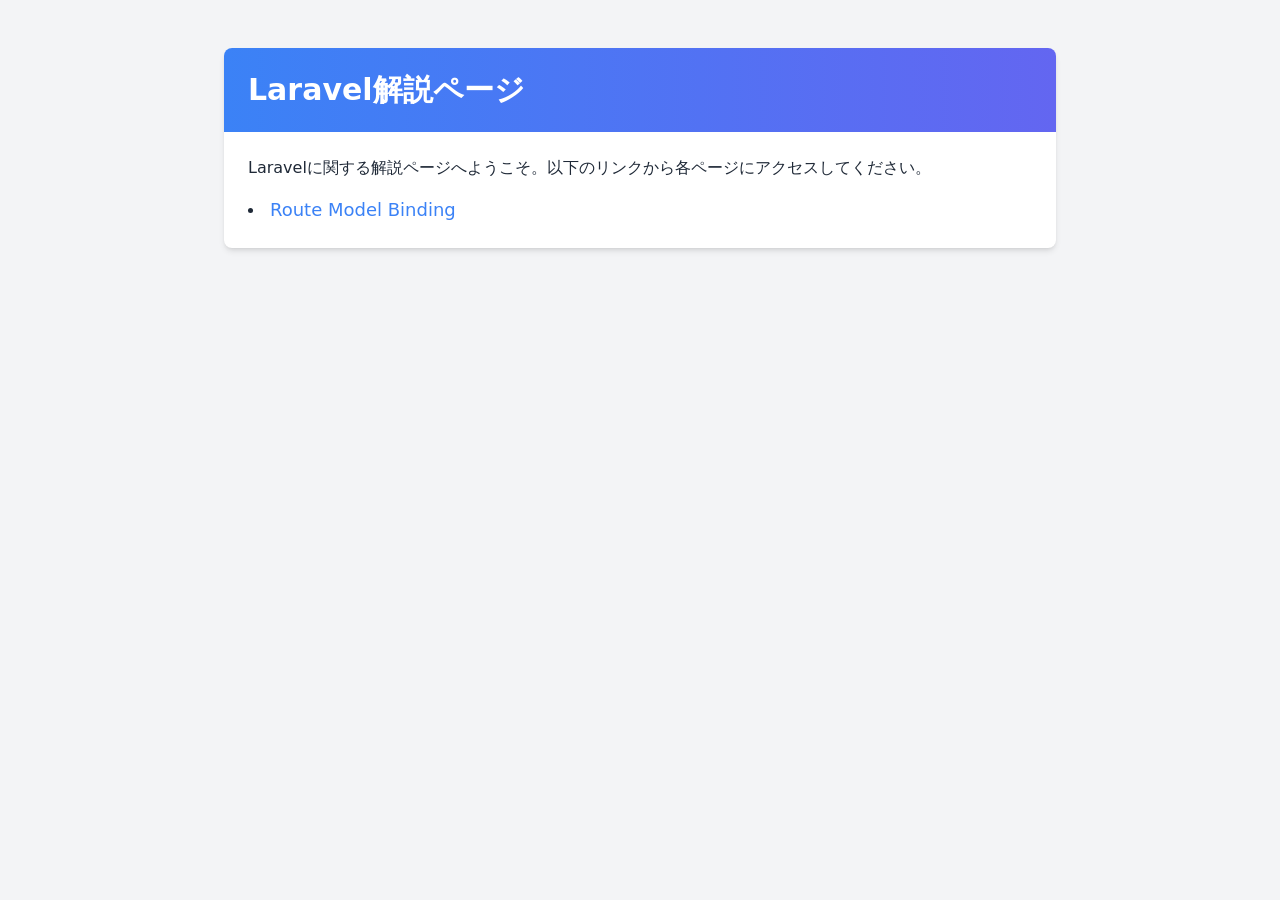
<file: docs/index.html>
<!DOCTYPE html>
<html lang="ja">
<head>
    <meta charset="UTF-8">
    <meta name="viewport" content="width=device-width, initial-scale=1.0">
    <title>Laravel解説ページ</title>
    <link rel="stylesheet" href="output.css">
</head>
<body class="bg-gray-100 text-gray-800">
<div class="py-12">
    <div class="max-w-4xl mx-auto px-4 sm:px-6 lg:px-8">
        <div class="bg-white shadow-md rounded-lg overflow-hidden">
            <div class="bg-gradient-to-r from-blue-500 to-indigo-500 p-6 text-white">
                <h1 class="text-3xl font-bold">Laravel解説ページ</h1>
            </div>
            <div class="p-6">
                <p class="mb-4">Laravelに関する解説ページへようこそ。以下のリンクから各ページにアクセスしてください。</p>
                <ul class="list-disc list-inside space-y-2 text-left">
                    <li>
                        <a href="r_m_b.html" class="text-blue-500 hover:underline text-lg">Route Model Binding</a>
                    </li>
                    <!-- 他の解説ページへのリンクもここに追加 -->
                </ul>
            </div>
        </div>
    </div>
</div>
</body>
</html>
</file>
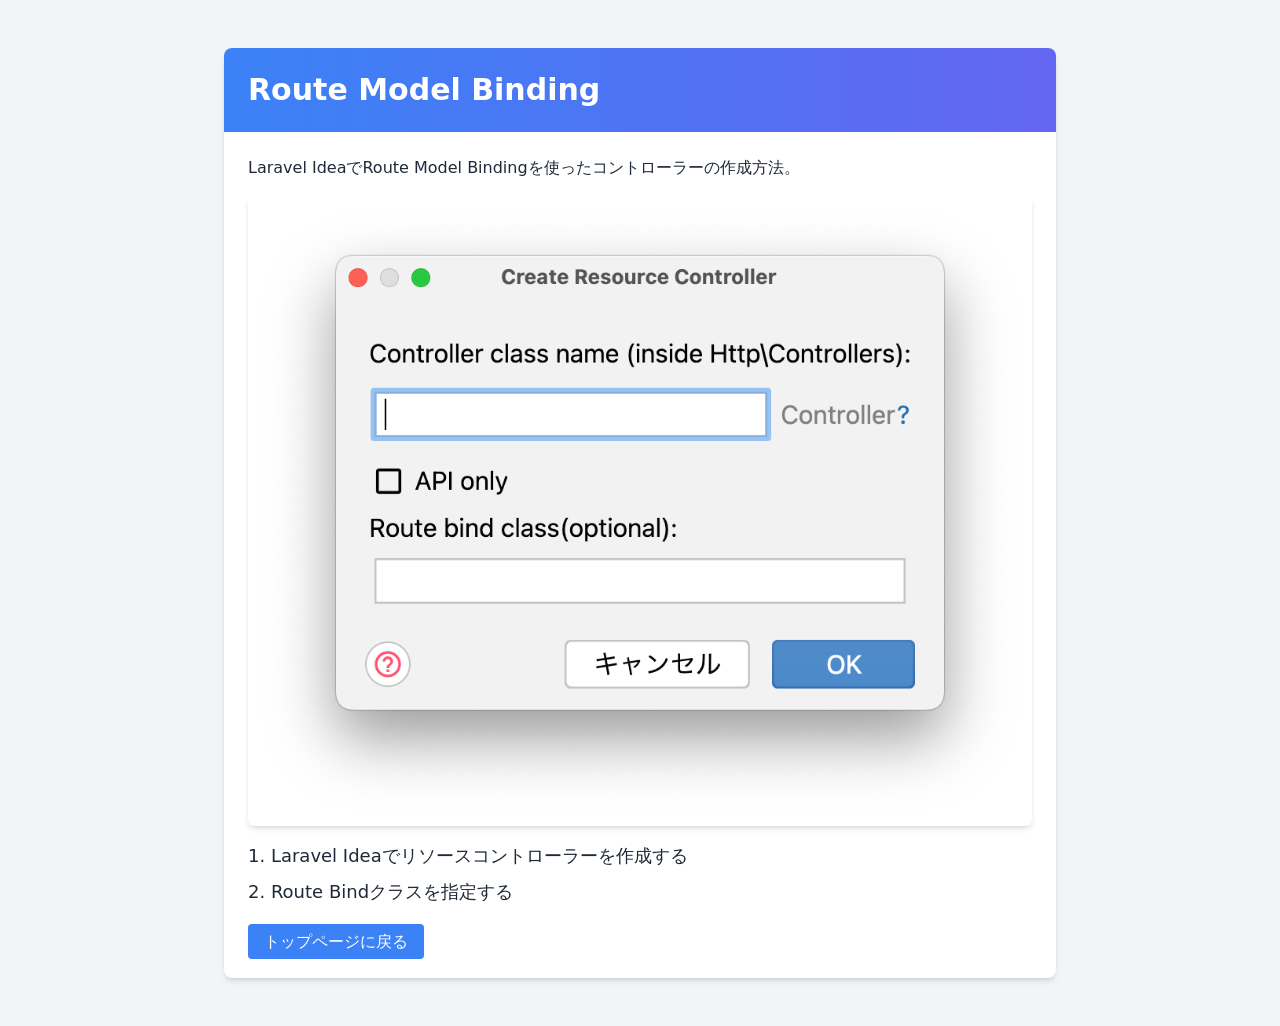
<file: docs/r_m_b.html>
<!DOCTYPE html>
<html lang="ja">
<head>
    <meta charset="UTF-8">
    <meta name="viewport" content="width=device-width, initial-scale=1.0">
    <title>Route Model Binding</title>
    <link rel="stylesheet" href="output.css">
</head>
<body class="bg-gray-100 text-gray-800">
<div class="py-12">
    <div class="max-w-4xl mx-auto px-4 sm:px-6 lg:px-8">
        <div class="bg-white shadow-md rounded-lg overflow-hidden">
            <div class="bg-gradient-to-r from-blue-500 to-indigo-500 p-6 text-white">
                <h1 class="text-3xl font-bold">Route Model Binding</h1>
            </div>
            <div class="p-6">
                <p class="mb-4">Laravel IdeaでRoute Model Bindingを使ったコントローラーの作成方法。</p>
                <img src="img/route_model_bind.png" alt="Laravel Idea"
                     class="w-full h-auto rounded-md shadow-md mb-4">
                <ol class="list-decimal list-inside space-y-2 text-left">
                    <li class="text-lg">Laravel Ideaでリソースコントローラーを作成する</li>
                    <li class="text-lg">Route Bindクラスを指定する</li>
                </ol>
                <div class="mt-6">
                    <a href="index.html" class="bg-blue-500 text-white px-4 py-2 rounded hover:bg-blue-600">トップページに戻る</a>
                </div>
            </div>
        </div>
    </div>
</div>
</body>
</html>
</file>
<file: docs/output.css>
/*
! tailwindcss v3.4.7 | MIT License | https://tailwindcss.com
*/

/*
1. Prevent padding and border from affecting element width. (https://github.com/mozdevs/cssremedy/issues/4)
2. Allow adding a border to an element by just adding a border-width. (https://github.com/tailwindcss/tailwindcss/pull/116)
*/

*,
::before,
::after {
  box-sizing: border-box;
  /* 1 */
  border-width: 0;
  /* 2 */
  border-style: solid;
  /* 2 */
  border-color: #e5e7eb;
  /* 2 */
}

::before,
::after {
  --tw-content: '';
}

/*
1. Use a consistent sensible line-height in all browsers.
2. Prevent adjustments of font size after orientation changes in iOS.
3. Use a more readable tab size.
4. Use the user's configured `sans` font-family by default.
5. Use the user's configured `sans` font-feature-settings by default.
6. Use the user's configured `sans` font-variation-settings by default.
7. Disable tap highlights on iOS
*/

html,
:host {
  line-height: 1.5;
  /* 1 */
  -webkit-text-size-adjust: 100%;
  /* 2 */
  -moz-tab-size: 4;
  /* 3 */
  -o-tab-size: 4;
     tab-size: 4;
  /* 3 */
  font-family: ui-sans-serif, system-ui, sans-serif, "Apple Color Emoji", "Segoe UI Emoji", "Segoe UI Symbol", "Noto Color Emoji";
  /* 4 */
  font-feature-settings: normal;
  /* 5 */
  font-variation-settings: normal;
  /* 6 */
  -webkit-tap-highlight-color: transparent;
  /* 7 */
}

/*
1. Remove the margin in all browsers.
2. Inherit line-height from `html` so users can set them as a class directly on the `html` element.
*/

body {
  margin: 0;
  /* 1 */
  line-height: inherit;
  /* 2 */
}

/*
1. Add the correct height in Firefox.
2. Correct the inheritance of border color in Firefox. (https://bugzilla.mozilla.org/show_bug.cgi?id=190655)
3. Ensure horizontal rules are visible by default.
*/

hr {
  height: 0;
  /* 1 */
  color: inherit;
  /* 2 */
  border-top-width: 1px;
  /* 3 */
}

/*
Add the correct text decoration in Chrome, Edge, and Safari.
*/

abbr:where([title]) {
  -webkit-text-decoration: underline dotted;
          text-decoration: underline dotted;
}

/*
Remove the default font size and weight for headings.
*/

h1,
h2,
h3,
h4,
h5,
h6 {
  font-size: inherit;
  font-weight: inherit;
}

/*
Reset links to optimize for opt-in styling instead of opt-out.
*/

a {
  color: inherit;
  text-decoration: inherit;
}

/*
Add the correct font weight in Edge and Safari.
*/

b,
strong {
  font-weight: bolder;
}

/*
1. Use the user's configured `mono` font-family by default.
2. Use the user's configured `mono` font-feature-settings by default.
3. Use the user's configured `mono` font-variation-settings by default.
4. Correct the odd `em` font sizing in all browsers.
*/

code,
kbd,
samp,
pre {
  font-family: ui-monospace, SFMono-Regular, Menlo, Monaco, Consolas, "Liberation Mono", "Courier New", monospace;
  /* 1 */
  font-feature-settings: normal;
  /* 2 */
  font-variation-settings: normal;
  /* 3 */
  font-size: 1em;
  /* 4 */
}

/*
Add the correct font size in all browsers.
*/

small {
  font-size: 80%;
}

/*
Prevent `sub` and `sup` elements from affecting the line height in all browsers.
*/

sub,
sup {
  font-size: 75%;
  line-height: 0;
  position: relative;
  vertical-align: baseline;
}

sub {
  bottom: -0.25em;
}

sup {
  top: -0.5em;
}

/*
1. Remove text indentation from table contents in Chrome and Safari. (https://bugs.chromium.org/p/chromium/issues/detail?id=999088, https://bugs.webkit.org/show_bug.cgi?id=201297)
2. Correct table border color inheritance in all Chrome and Safari. (https://bugs.chromium.org/p/chromium/issues/detail?id=935729, https://bugs.webkit.org/show_bug.cgi?id=195016)
3. Remove gaps between table borders by default.
*/

table {
  text-indent: 0;
  /* 1 */
  border-color: inherit;
  /* 2 */
  border-collapse: collapse;
  /* 3 */
}

/*
1. Change the font styles in all browsers.
2. Remove the margin in Firefox and Safari.
3. Remove default padding in all browsers.
*/

button,
input,
optgroup,
select,
textarea {
  font-family: inherit;
  /* 1 */
  font-feature-settings: inherit;
  /* 1 */
  font-variation-settings: inherit;
  /* 1 */
  font-size: 100%;
  /* 1 */
  font-weight: inherit;
  /* 1 */
  line-height: inherit;
  /* 1 */
  letter-spacing: inherit;
  /* 1 */
  color: inherit;
  /* 1 */
  margin: 0;
  /* 2 */
  padding: 0;
  /* 3 */
}

/*
Remove the inheritance of text transform in Edge and Firefox.
*/

button,
select {
  text-transform: none;
}

/*
1. Correct the inability to style clickable types in iOS and Safari.
2. Remove default button styles.
*/

button,
input:where([type='button']),
input:where([type='reset']),
input:where([type='submit']) {
  -webkit-appearance: button;
  /* 1 */
  background-color: transparent;
  /* 2 */
  background-image: none;
  /* 2 */
}

/*
Use the modern Firefox focus style for all focusable elements.
*/

:-moz-focusring {
  outline: auto;
}

/*
Remove the additional `:invalid` styles in Firefox. (https://github.com/mozilla/gecko-dev/blob/2f9eacd9d3d995c937b4251a5557d95d494c9be1/layout/style/res/forms.css#L728-L737)
*/

:-moz-ui-invalid {
  box-shadow: none;
}

/*
Add the correct vertical alignment in Chrome and Firefox.
*/

progress {
  vertical-align: baseline;
}

/*
Correct the cursor style of increment and decrement buttons in Safari.
*/

::-webkit-inner-spin-button,
::-webkit-outer-spin-button {
  height: auto;
}

/*
1. Correct the odd appearance in Chrome and Safari.
2. Correct the outline style in Safari.
*/

[type='search'] {
  -webkit-appearance: textfield;
  /* 1 */
  outline-offset: -2px;
  /* 2 */
}

/*
Remove the inner padding in Chrome and Safari on macOS.
*/

::-webkit-search-decoration {
  -webkit-appearance: none;
}

/*
1. Correct the inability to style clickable types in iOS and Safari.
2. Change font properties to `inherit` in Safari.
*/

::-webkit-file-upload-button {
  -webkit-appearance: button;
  /* 1 */
  font: inherit;
  /* 2 */
}

/*
Add the correct display in Chrome and Safari.
*/

summary {
  display: list-item;
}

/*
Removes the default spacing and border for appropriate elements.
*/

blockquote,
dl,
dd,
h1,
h2,
h3,
h4,
h5,
h6,
hr,
figure,
p,
pre {
  margin: 0;
}

fieldset {
  margin: 0;
  padding: 0;
}

legend {
  padding: 0;
}

ol,
ul,
menu {
  list-style: none;
  margin: 0;
  padding: 0;
}

/*
Reset default styling for dialogs.
*/

dialog {
  padding: 0;
}

/*
Prevent resizing textareas horizontally by default.
*/

textarea {
  resize: vertical;
}

/*
1. Reset the default placeholder opacity in Firefox. (https://github.com/tailwindlabs/tailwindcss/issues/3300)
2. Set the default placeholder color to the user's configured gray 400 color.
*/

input::-moz-placeholder, textarea::-moz-placeholder {
  opacity: 1;
  /* 1 */
  color: #9ca3af;
  /* 2 */
}

input::placeholder,
textarea::placeholder {
  opacity: 1;
  /* 1 */
  color: #9ca3af;
  /* 2 */
}

/*
Set the default cursor for buttons.
*/

button,
[role="button"] {
  cursor: pointer;
}

/*
Make sure disabled buttons don't get the pointer cursor.
*/

:disabled {
  cursor: default;
}

/*
1. Make replaced elements `display: block` by default. (https://github.com/mozdevs/cssremedy/issues/14)
2. Add `vertical-align: middle` to align replaced elements more sensibly by default. (https://github.com/jensimmons/cssremedy/issues/14#issuecomment-634934210)
   This can trigger a poorly considered lint error in some tools but is included by design.
*/

img,
svg,
video,
canvas,
audio,
iframe,
embed,
object {
  display: block;
  /* 1 */
  vertical-align: middle;
  /* 2 */
}

/*
Constrain images and videos to the parent width and preserve their intrinsic aspect ratio. (https://github.com/mozdevs/cssremedy/issues/14)
*/

img,
video {
  max-width: 100%;
  height: auto;
}

/* Make elements with the HTML hidden attribute stay hidden by default */

[hidden] {
  display: none;
}

*, ::before, ::after {
  --tw-border-spacing-x: 0;
  --tw-border-spacing-y: 0;
  --tw-translate-x: 0;
  --tw-translate-y: 0;
  --tw-rotate: 0;
  --tw-skew-x: 0;
  --tw-skew-y: 0;
  --tw-scale-x: 1;
  --tw-scale-y: 1;
  --tw-pan-x:  ;
  --tw-pan-y:  ;
  --tw-pinch-zoom:  ;
  --tw-scroll-snap-strictness: proximity;
  --tw-gradient-from-position:  ;
  --tw-gradient-via-position:  ;
  --tw-gradient-to-position:  ;
  --tw-ordinal:  ;
  --tw-slashed-zero:  ;
  --tw-numeric-figure:  ;
  --tw-numeric-spacing:  ;
  --tw-numeric-fraction:  ;
  --tw-ring-inset:  ;
  --tw-ring-offset-width: 0px;
  --tw-ring-offset-color: #fff;
  --tw-ring-color: rgb(59 130 246 / 0.5);
  --tw-ring-offset-shadow: 0 0 #0000;
  --tw-ring-shadow: 0 0 #0000;
  --tw-shadow: 0 0 #0000;
  --tw-shadow-colored: 0 0 #0000;
  --tw-blur:  ;
  --tw-brightness:  ;
  --tw-contrast:  ;
  --tw-grayscale:  ;
  --tw-hue-rotate:  ;
  --tw-invert:  ;
  --tw-saturate:  ;
  --tw-sepia:  ;
  --tw-drop-shadow:  ;
  --tw-backdrop-blur:  ;
  --tw-backdrop-brightness:  ;
  --tw-backdrop-contrast:  ;
  --tw-backdrop-grayscale:  ;
  --tw-backdrop-hue-rotate:  ;
  --tw-backdrop-invert:  ;
  --tw-backdrop-opacity:  ;
  --tw-backdrop-saturate:  ;
  --tw-backdrop-sepia:  ;
  --tw-contain-size:  ;
  --tw-contain-layout:  ;
  --tw-contain-paint:  ;
  --tw-contain-style:  ;
}

::backdrop {
  --tw-border-spacing-x: 0;
  --tw-border-spacing-y: 0;
  --tw-translate-x: 0;
  --tw-translate-y: 0;
  --tw-rotate: 0;
  --tw-skew-x: 0;
  --tw-skew-y: 0;
  --tw-scale-x: 1;
  --tw-scale-y: 1;
  --tw-pan-x:  ;
  --tw-pan-y:  ;
  --tw-pinch-zoom:  ;
  --tw-scroll-snap-strictness: proximity;
  --tw-gradient-from-position:  ;
  --tw-gradient-via-position:  ;
  --tw-gradient-to-position:  ;
  --tw-ordinal:  ;
  --tw-slashed-zero:  ;
  --tw-numeric-figure:  ;
  --tw-numeric-spacing:  ;
  --tw-numeric-fraction:  ;
  --tw-ring-inset:  ;
  --tw-ring-offset-width: 0px;
  --tw-ring-offset-color: #fff;
  --tw-ring-color: rgb(59 130 246 / 0.5);
  --tw-ring-offset-shadow: 0 0 #0000;
  --tw-ring-shadow: 0 0 #0000;
  --tw-shadow: 0 0 #0000;
  --tw-shadow-colored: 0 0 #0000;
  --tw-blur:  ;
  --tw-brightness:  ;
  --tw-contrast:  ;
  --tw-grayscale:  ;
  --tw-hue-rotate:  ;
  --tw-invert:  ;
  --tw-saturate:  ;
  --tw-sepia:  ;
  --tw-drop-shadow:  ;
  --tw-backdrop-blur:  ;
  --tw-backdrop-brightness:  ;
  --tw-backdrop-contrast:  ;
  --tw-backdrop-grayscale:  ;
  --tw-backdrop-hue-rotate:  ;
  --tw-backdrop-invert:  ;
  --tw-backdrop-opacity:  ;
  --tw-backdrop-saturate:  ;
  --tw-backdrop-sepia:  ;
  --tw-contain-size:  ;
  --tw-contain-layout:  ;
  --tw-contain-paint:  ;
  --tw-contain-style:  ;
}

.mx-auto {
  margin-left: auto;
  margin-right: auto;
}

.mb-4 {
  margin-bottom: 1rem;
}

.mt-6 {
  margin-top: 1.5rem;
}

.h-auto {
  height: auto;
}

.w-full {
  width: 100%;
}

.max-w-4xl {
  max-width: 56rem;
}

.list-inside {
  list-style-position: inside;
}

.list-decimal {
  list-style-type: decimal;
}

.list-disc {
  list-style-type: disc;
}

.space-y-2 > :not([hidden]) ~ :not([hidden]) {
  --tw-space-y-reverse: 0;
  margin-top: calc(0.5rem * calc(1 - var(--tw-space-y-reverse)));
  margin-bottom: calc(0.5rem * var(--tw-space-y-reverse));
}

.overflow-hidden {
  overflow: hidden;
}

.rounded {
  border-radius: 0.25rem;
}

.rounded-lg {
  border-radius: 0.5rem;
}

.rounded-md {
  border-radius: 0.375rem;
}

.bg-blue-500 {
  --tw-bg-opacity: 1;
  background-color: rgb(59 130 246 / var(--tw-bg-opacity));
}

.bg-gray-100 {
  --tw-bg-opacity: 1;
  background-color: rgb(243 244 246 / var(--tw-bg-opacity));
}

.bg-white {
  --tw-bg-opacity: 1;
  background-color: rgb(255 255 255 / var(--tw-bg-opacity));
}

.bg-gradient-to-r {
  background-image: linear-gradient(to right, var(--tw-gradient-stops));
}

.from-blue-500 {
  --tw-gradient-from: #3b82f6 var(--tw-gradient-from-position);
  --tw-gradient-to: rgb(59 130 246 / 0) var(--tw-gradient-to-position);
  --tw-gradient-stops: var(--tw-gradient-from), var(--tw-gradient-to);
}

.to-indigo-500 {
  --tw-gradient-to: #6366f1 var(--tw-gradient-to-position);
}

.p-6 {
  padding: 1.5rem;
}

.px-4 {
  padding-left: 1rem;
  padding-right: 1rem;
}

.py-12 {
  padding-top: 3rem;
  padding-bottom: 3rem;
}

.py-2 {
  padding-top: 0.5rem;
  padding-bottom: 0.5rem;
}

.text-left {
  text-align: left;
}

.text-3xl {
  font-size: 1.875rem;
  line-height: 2.25rem;
}

.text-lg {
  font-size: 1.125rem;
  line-height: 1.75rem;
}

.font-bold {
  font-weight: 700;
}

.text-blue-500 {
  --tw-text-opacity: 1;
  color: rgb(59 130 246 / var(--tw-text-opacity));
}

.text-gray-800 {
  --tw-text-opacity: 1;
  color: rgb(31 41 55 / var(--tw-text-opacity));
}

.text-white {
  --tw-text-opacity: 1;
  color: rgb(255 255 255 / var(--tw-text-opacity));
}

.shadow-md {
  --tw-shadow: 0 4px 6px -1px rgb(0 0 0 / 0.1), 0 2px 4px -2px rgb(0 0 0 / 0.1);
  --tw-shadow-colored: 0 4px 6px -1px var(--tw-shadow-color), 0 2px 4px -2px var(--tw-shadow-color);
  box-shadow: var(--tw-ring-offset-shadow, 0 0 #0000), var(--tw-ring-shadow, 0 0 #0000), var(--tw-shadow);
}

.hover\:bg-blue-600:hover {
  --tw-bg-opacity: 1;
  background-color: rgb(37 99 235 / var(--tw-bg-opacity));
}

.hover\:underline:hover {
  text-decoration-line: underline;
}

@media (min-width: 640px) {
  .sm\:px-6 {
    padding-left: 1.5rem;
    padding-right: 1.5rem;
  }
}

@media (min-width: 1024px) {
  .lg\:px-8 {
    padding-left: 2rem;
    padding-right: 2rem;
  }
}
</file>
